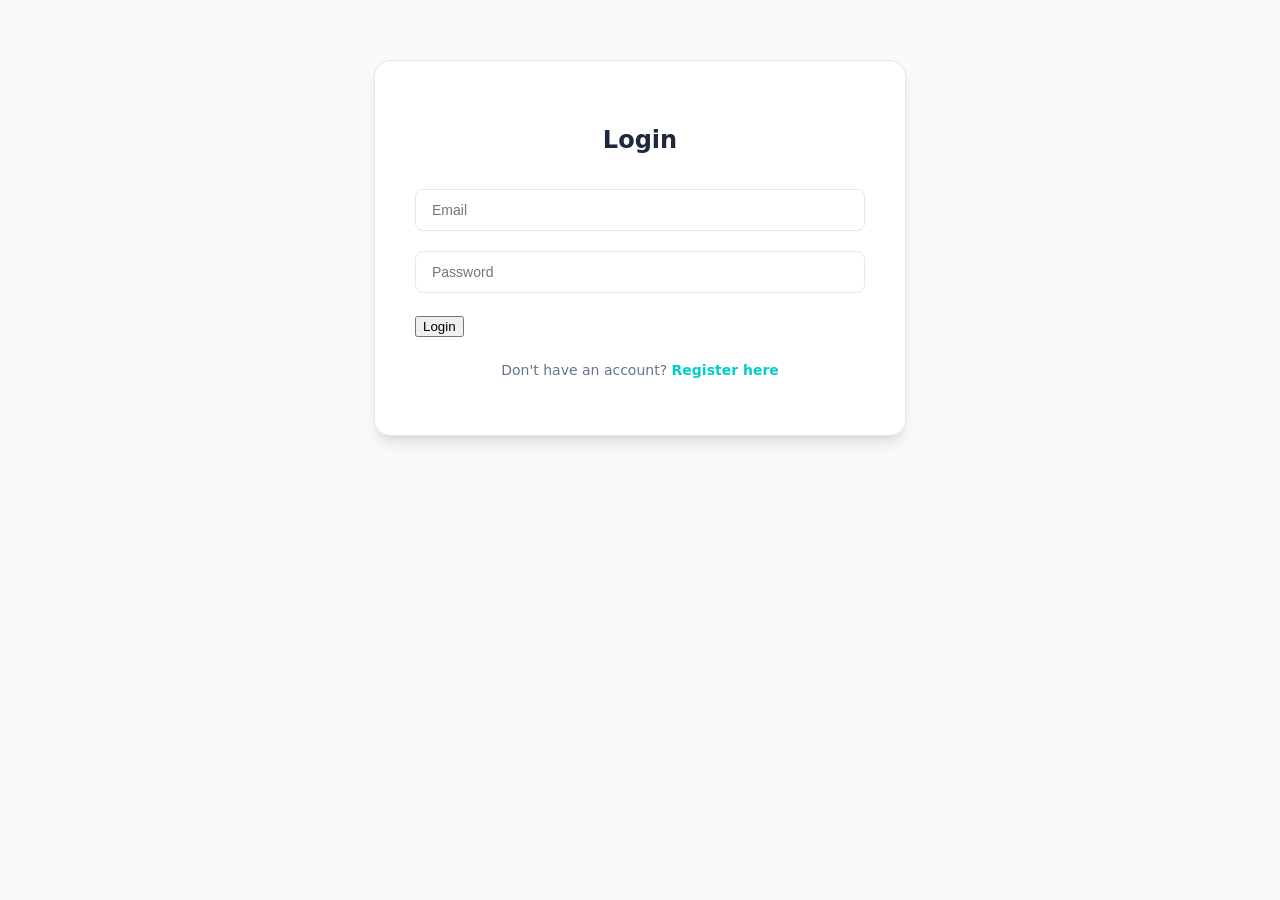
<file: frontend/index.html>
<!DOCTYPE html>
<html lang="en">

<head>
    <meta charset="UTF-8">
    <meta name="viewport" content="width=device-width, initial-scale=1.0">
    <title>Login</title>
    <link rel="stylesheet" href="css/style.css">
</head>

<body>
    <div class="container">
        <h2>Login</h2>

        <form id="loginForm">
            <input type="email" id="email" placeholder="Email" required>
            <input type="password" id="password" placeholder="Password" required>
            <button type="submit">Login</button>
        </form>

        <div class="auth-footer" style="margin-top: 20px; font-size: 14px; text-align: center;">
            <p style="color: #64748b;">Don't have an account?
                <a href="register.html" style="color: #00cec9; text-decoration: none; font-weight: 600;">Register
                    here</a>
            </p>
        </div>
    </div>

    <script src="js/auth.js"></script>
</body>


<script>
  // Base API URL
  const API = "http://127.0.0.1:5000/api";

  // ---------------- REGISTER ----------------
  async function register() {
    const name = document.getElementById("name").value;
    const email = document.getElementById("email").value;
    const password = document.getElementById("password").value;

    const res = await fetch(`${API}/register`, {
      method: "POST",
      headers: {"Content-Type": "application/json"},
      body: JSON.stringify({name, email, password})
    });
    const data = await res.json();
    alert(data.message);
  }

  // ---------------- LOGIN ----------------
  async function login() {
    const email = document.getElementById("loginEmail").value;
    const password = document.getElementById("loginPassword").value;

    const res = await fetch(`${API}/login`, {
      method: "POST",
      headers: {"Content-Type": "application/json"},
      credentials: "include",
      body: JSON.stringify({email, password})
    });
    const data = await res.json();
    alert(data.message);
  }

  // ---------------- LOGOUT ----------------
  async function logout() {
    const res = await fetch(`${API}/logout`, {
      method: "POST",
      credentials: "include"
    });
    const data = await res.json();
    alert(data.message);
  }

  // ---------------- PROFILE ----------------
  async function getProfile() {
    const res = await fetch(`${API}/profile`, {
      method: "GET",
      credentials: "include"
    });
    const data = await res.json();
    alert(JSON.stringify(data));
  }

  async function updateProfile() {
    const name = document.getElementById("updateName").value;
    const email = document.getElementById("updateEmail").value;

    const res = await fetch(`${API}/profile/update`, {
      method: "PUT",
      headers: {"Content-Type": "application/json"},
      credentials: "include",
      body: JSON.stringify({name, email})
    });
    const data = await res.json();
    alert(data.message);
  }

  // ---------------- PAYMENT ----------------
  async function createOrder() {
    const amount = parseInt(document.getElementById("amount").value);

    const res = await fetch(`${API}/create-order`, {
      method: "POST",
      headers: {"Content-Type": "application/json"},
      credentials: "include",
      body: JSON.stringify({amount})
    });
    const data = await res.json();
    alert(JSON.stringify(data));
  }

  async function paymentHistory() {
    const res = await fetch(`${API}/payment-history`, {
      method: "GET",
      credentials: "include"
    });
    const data = await res.json();
    alert(JSON.stringify(data));
  }
</script>

</html>
</file>
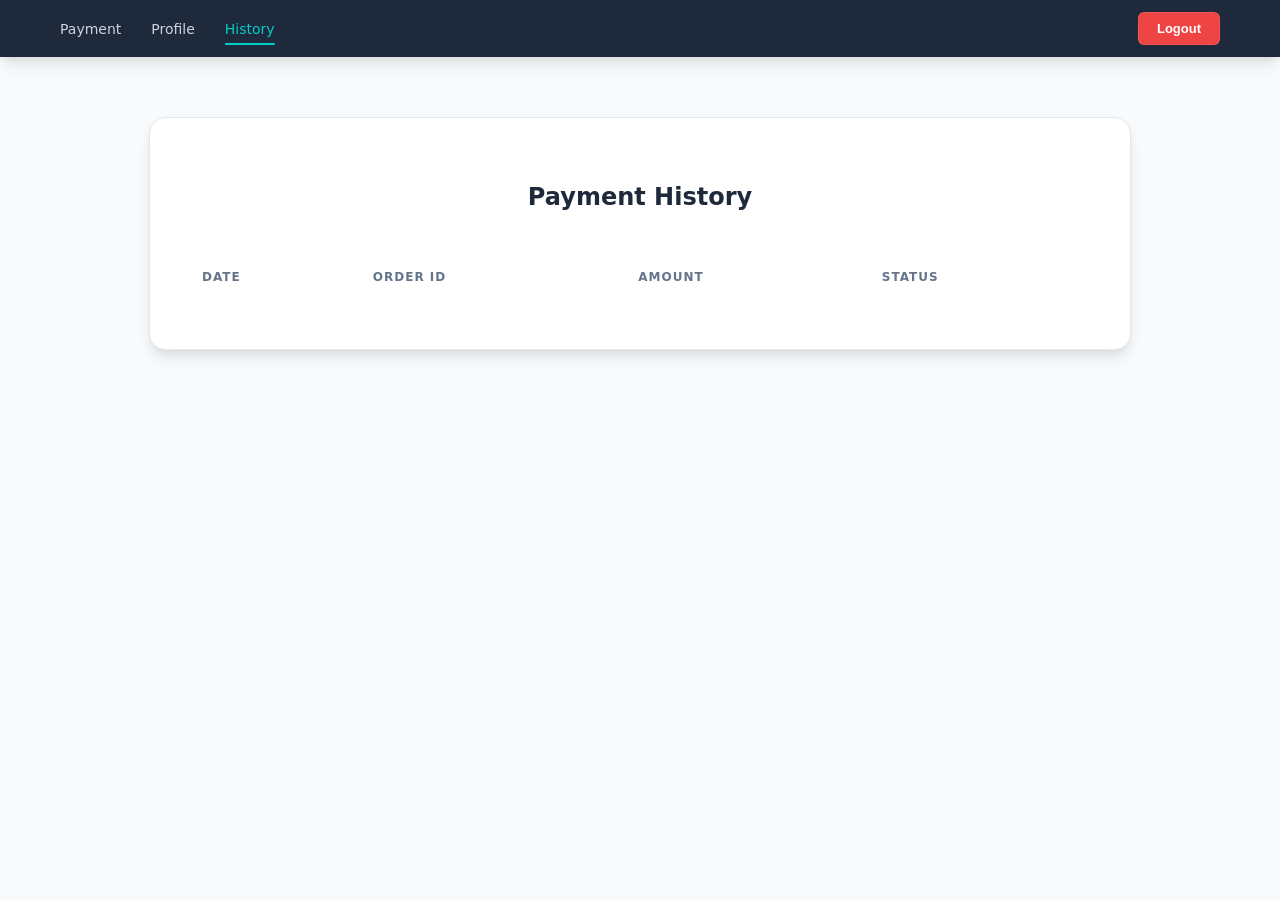
<file: frontend/history.html>
<!DOCTYPE html>

<html lang="en">

<head>
    <meta charset="UTF-8">
    <title>Payment History</title>
    <link rel="stylesheet" href="css/style.css">
</head>

<body>

    <!-- NAVBAR -->
    <div class="navbar">
        <ul class="nav-links">
            <li><a href="payment.html">Payment</a></li>
            <li><a href="profile.html">Profile</a></li>
            <li><a class="active" href="history.html">History</a></li>
        </ul>

        <div class="nav-right">
            <span id="welcomeUser"></span>
            <button onclick="logout()">Logout</button>
        </div>

    </div>


    <!-- HISTORY CONTAINER -->
    <div class="container history-container">

        <h2>Payment History</h2>

        <table>

            <thead>
                <tr>
                    <th>Date</th>
                    <th>Order ID</th>
                    <th>Amount</th>
                    <th>Status</th>
                </tr>
            </thead>

            <tbody id="historyTable">
                <!-- Data will come from checkout.js -->
            </tbody>

        </table>

    </div>


    <!-- SCRIPTS -->
    <script src="js/auth.js"></script>
    <script src="js/checkout.js"></script>


</body>

</html>
</file>
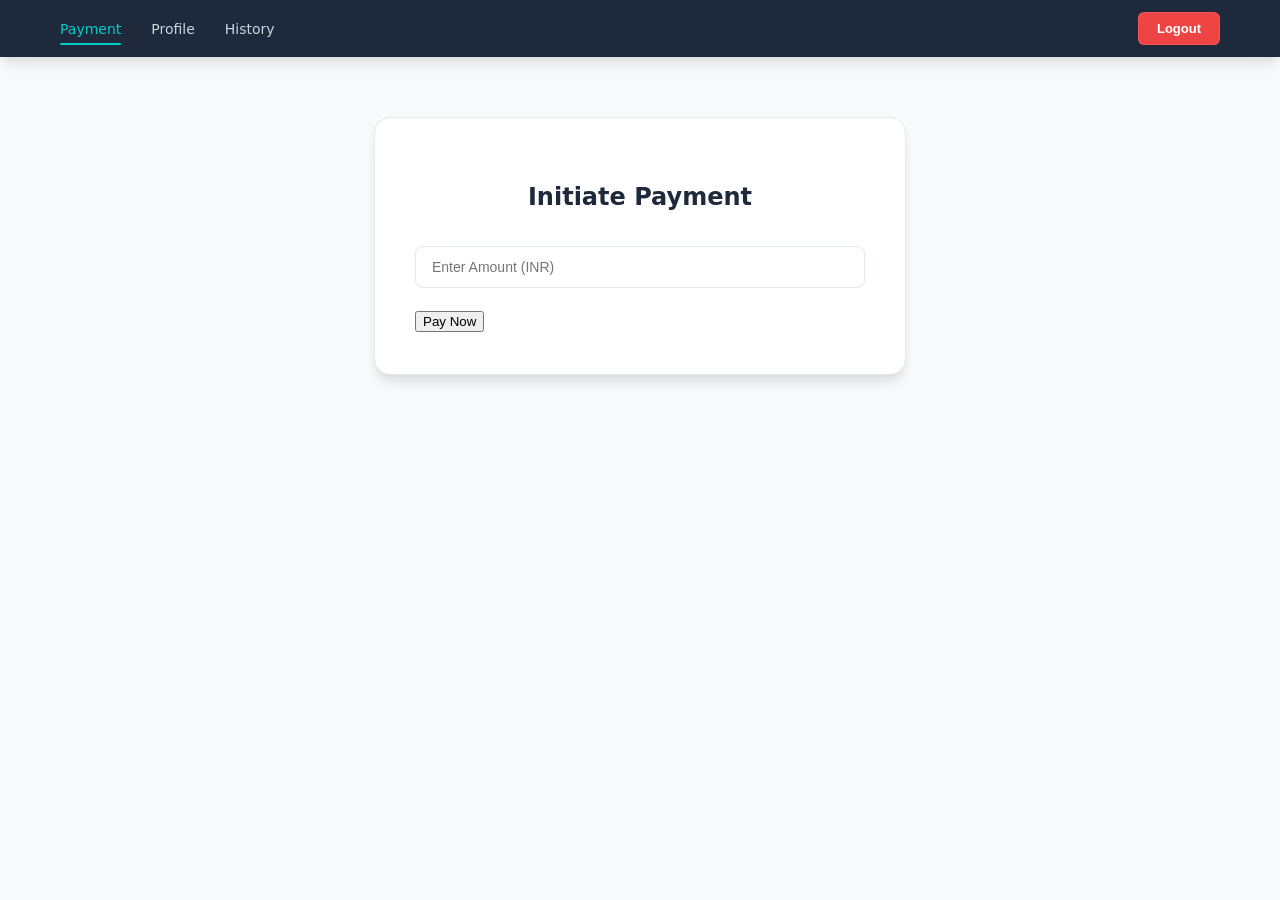
<file: frontend/payment.html>
<!DOCTYPE html>
<html lang="en">

<head>
    <meta charset="UTF-8">
    <title>Make a Payment</title>
    <link rel="stylesheet" href="css/style.css">


</head>

<body>

    <!-- NAVBAR -->
    <div class="navbar">


        <ul class="nav-links">
            <li><a class="active" href="payment.html">Payment</a></li>
            <li><a href="profile.html">Profile</a></li>
            <li><a href="history.html">History</a></li>
        </ul>

        <div class="nav-right">
            <span id="welcomeUser"></span>
            <button onclick="logout()">Logout</button>
        </div>

    </div>


    <!-- PAYMENT SECTION -->
    <div class="container">

        <h2>Initiate Payment</h2>

        <input type="number" id="payAmount" placeholder="Enter Amount (INR)" min="1">

        <button id="rzp-button1">Pay Now</button>

    </div>


    <!-- SCRIPTS -->
    <script src="js/auth.js"></script>
    <script src="https://checkout.razorpay.com/v1/checkout.js"></script>
    <script src="js/checkout.js"></script>
</body>

</body>

</html>
</file>
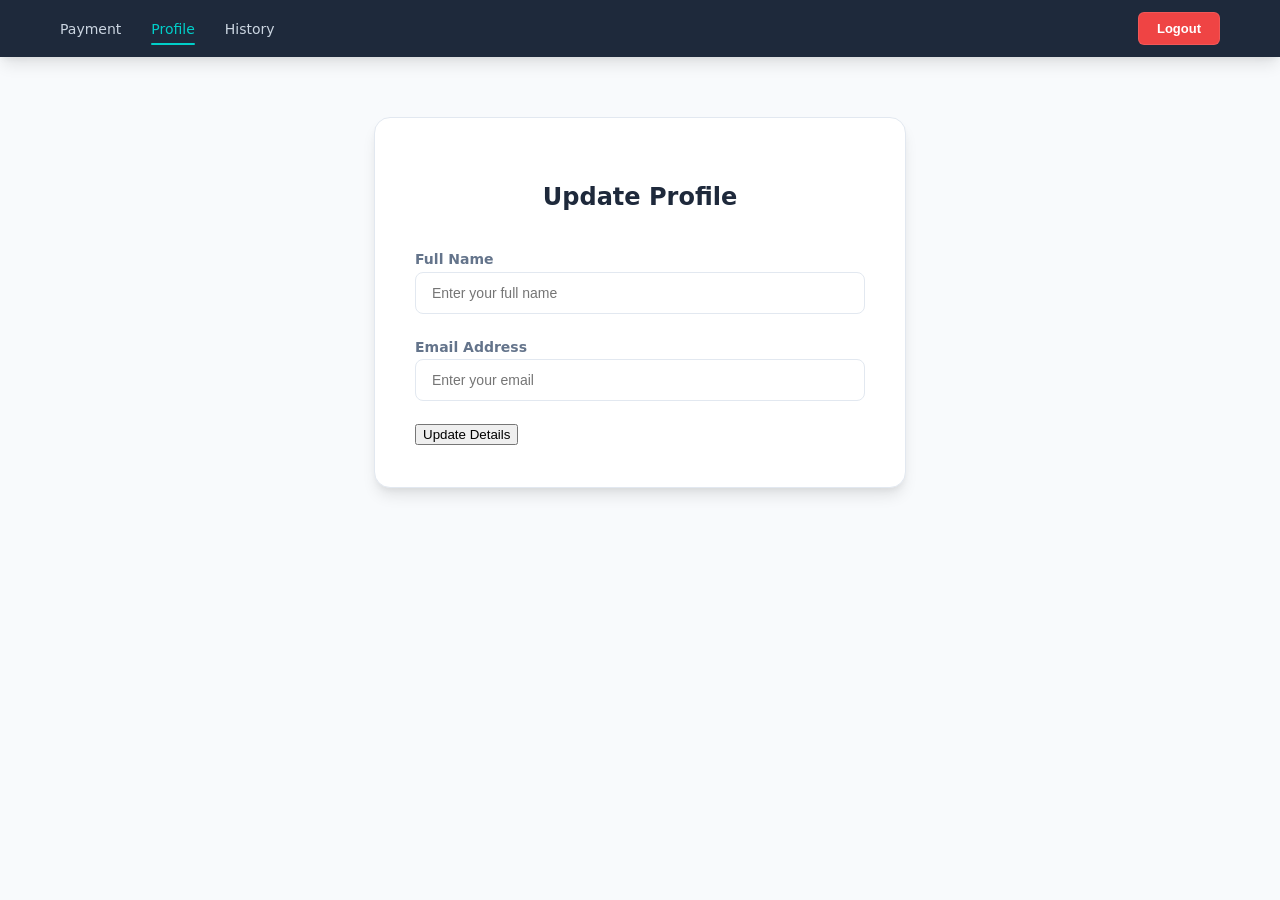
<file: frontend/profile.html>
<!DOCTYPE html>
<html lang="en">

<head>
    <meta charset="UTF-8">
    <meta name="viewport" content="width=device-width, initial-scale=1.0">
    <title>My Profile</title>
    <link rel="stylesheet" href="css/style.css">
</head>

<body>

    <div class="navbar">

        <ul class="nav-links">
            <li><a href="payment.html">Payment</a></li>
            <li><a class="active" href="profile.html">Profile</a></li>
            <li><a href="history.html">History</a></li>
        </ul>

        <div class="nav-right">
            <span id="welcomeUser"></span>
            <button onclick="logout()">Logout</button>
        </div>
    </div>

    <div class="container">
        <h2>Update Profile</h2>

        <form id="profileForm">
            <div style="text-align: left;">
                <label style="font-weight: 600; font-size: 14px; color: var(--text-muted);">Full Name</label>
                <input type="text" id="profileName" placeholder="Enter your full name" required>

                <label style="font-weight: 600; font-size: 14px; color: var(--text-muted);">Email Address</label>
                <input type="email" id="profileEmail" placeholder="Enter your email" required>
            </div>

            <button type="submit" id="updateBtn">Update Details</button>
        </form>
    </div>

    <script src="js/auth.js"></script>
    <script>
        /**
         * INITIALIZATION
         * Load the user's current profile data using Cookies.
         */
        async function loadProfile() {
            try {

                const response = await fetch("http://127.0.0.1:5000/api/profile", {
                    method: "GET",
                    credentials: "include" // Tells browser to send the JWT cookie
                });

                if (response.ok) {
                    const data = await response.json();

                    document.getElementById("profileName").value = data.name;
                    document.getElementById("profileEmail").value = data.email;
                } else if (response.status === 401) {

                    window.location.href = "index.html";
                }
            } catch (error) {
                console.error("Critical error fetching profile:", error);
            }
        }

        /**
         * PROFILE UPDATE HANDLER
         * Includes the fix for duplicate emails and Cookie-based Auth.
         */
        document.getElementById("profileForm").addEventListener("submit", async (e) => {
            e.preventDefault();

            const updateBtn = document.getElementById("updateBtn");
            const nameValue = document.getElementById("profileName").value;
            const emailValue = document.getElementById("profileEmail").value;

            // Visual feedback
            updateBtn.innerText = "Saving...";
            updateBtn.disabled = true;

            try {
                const response = await fetch("http://127.0.0.1:5000/api/profile/update", {
                    method: "PUT",
                    headers: {
                        "Content-Type": "application/json"
                    },
                    credentials: "include", // Send JWT cookie
                    body: JSON.stringify({
                        name: nameValue,
                        email: emailValue
                    })
                });

                const data = await response.json();

                if (response.ok) {
                    // 1. Update UI-only storage (name for navbar)
                    localStorage.setItem("user_name", nameValue);

                    // 2. Update the Navbar Welcome Message immediately
                    const welcomeSpan = document.getElementById("welcomeUser");
                    if (welcomeSpan) {
                        welcomeSpan.innerText = `Hello, ${nameValue}`;
                    }

                    alert("Profile updated successfully!");
                } else {
                    // This will now correctly alert "Email already in use" 

                    alert(data.message || "Failed to update profile.");
                }

            } catch (error) {
                console.error("Critical error during profile update:", error);
                alert("An error occurred. Please try again.");
            } finally {
                updateBtn.innerText = "Update Details";
                updateBtn.disabled = false;
            }
        });

        // Initialize profile on page load
        document.addEventListener("DOMContentLoaded", loadProfile);
    </script>

</body>

</html>
</file>
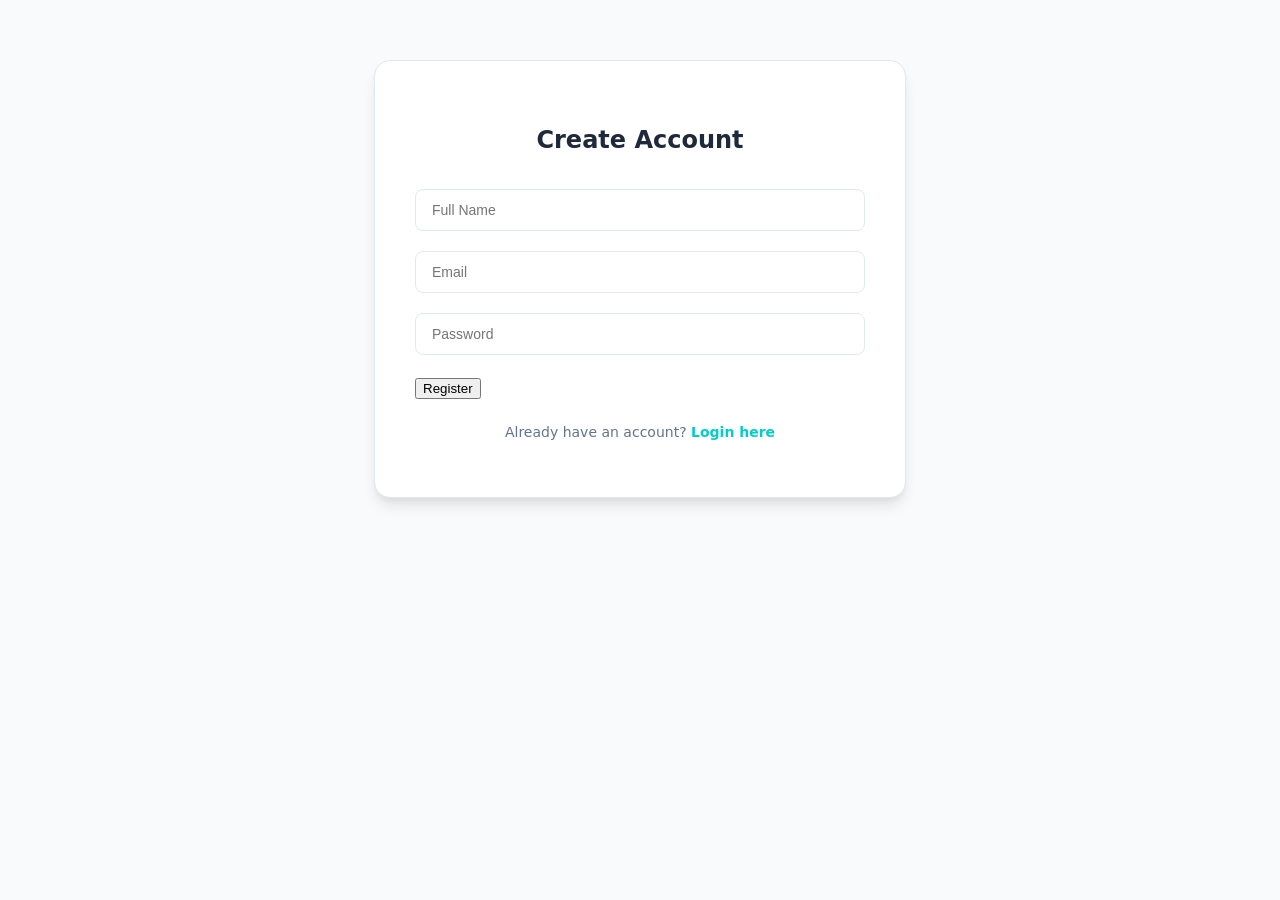
<file: frontend/register.html>
<!DOCTYPE html>
<html lang="en">

<head>
    <meta charset="UTF-8">
    <title>Register - Payment App</title>
    <link rel="stylesheet" href="css/style.css">
</head>

<body>

    <div class="container">
        <h2>Create Account</h2>
        <form id="registerForm">
            <input type="text" id="name" placeholder="Full Name" required>
            <input type="email" id="email" placeholder="Email" required>
            <input type="password" id="password" placeholder="Password" required>
            <button type="submit">Register</button>
            <div class="auth-footer" style="margin-top: 20px; font-size: 14px; text-align: center;">
                <p style="color: #64748b;">Already have an account?
                    <a href="index.html" style="color: #00cec9; text-decoration: none; font-weight: 600;">Login here</a>
                </p>
            </div>
        </form>
    </div>

    <script src="js/auth.js"></script>
</body>

</html>
</file>
<file: frontend/css/style.css>
/* GLOBAL STYLES & VARIABLES */

:root {
    --primary-bg: #f8fafc;
    --card-bg: #ffffff;
    --nav-bg: #1e293b;
    --accent: #00cec9;
    --accent-hover: #00b5b5;
    --danger: #ef4444;
    --danger-hover: #dc2626;
    --text-main: #334155;
    --text-muted: #64748b;
    --shadow: 0 10px 15px -3px rgba(0, 0, 0, 0.1), 0 4px 6px -2px rgba(0, 0, 0, 0.05);
}

body {
    font-family: 'Inter', 'Segoe UI', system-ui, -apple-system, sans-serif;
    background-color: var(--primary-bg);
    color: var(--text-main);
    margin: 0;
    line-height: 1.6;
}


/* MODERN NAVBAR */

.navbar {
    display: flex;
    justify-content: space-between;
    align-items: center;
    background: var(--nav-bg);
    padding: 12px 60px;
    box-shadow: var(--shadow);
    position: sticky;
    top: 0;
    z-index: 1000;
}

.logo h2 {
    margin: 0;
    font-size: 1.4rem;
    font-weight: 700;
    letter-spacing: -0.5px;
    color: #fff;
    background: linear-gradient(to right, #00cec9, #81ecec);

    background-clip: text;
    /* Standard property */
    -webkit-background-clip: text;

    -webkit-text-fill-color: transparent;
}

.nav-links {
    list-style: none;
    display: flex;
    gap: 30px;
    margin: 0;
    padding: 0;
}

.nav-links a {
    text-decoration: none;
    color: #cbd5e1;
    font-size: 14px;
    font-weight: 500;
    transition: all 0.3s ease;
    position: relative;
    padding: 8px 0;
}

.nav-links a:hover {
    color: var(--accent);
}

.nav-links a.active {
    color: var(--accent);
}

.nav-links a.active::after {
    content: '';
    position: absolute;
    bottom: 0;
    left: 0;
    width: 100%;
    height: 2px;
    background: var(--accent);
    border-radius: 2px;
}

/* NAV RIGHT & BUTTONS */

.nav-right {
    display: flex;
    align-items: center;
    gap: 20px;
}

#welcomeUser {
    font-size: 0.9rem;
    color: #f1f5f9;
    font-weight: 400;
}

.nav-right button {
    padding: 8px 18px;
    border: 1px solid rgba(255, 255, 255, 0.1);
    background: var(--danger);
    color: white;
    cursor: pointer;
    border-radius: 6px;
    font-size: 13px;
    font-weight: 600;
    transition: transform 0.2s ease, background 0.3s ease;
}

.nav-right button:hover {
    background: var(--danger-hover);
    transform: translateY(-1px);
}


/* MAIN CONTAINER */

.container {
    background: var(--card-bg);
    max-width: 450px;
    margin: 60px auto;
    padding: 40px;
    border-radius: 16px;
    box-shadow: var(--shadow);
    border: 1px solid #e2e8f0;
}

.history-container {
    max-width: 900px;
    animation: fadeIn 0.6s ease-out;
}

h2 {
    text-align: center;
    color: var(--nav-bg);
    margin-bottom: 30px;
    font-weight: 700;
}


/* INTERACTIVE TABLE */

table {
    width: 100%;
    border-collapse: separate;
    border-spacing: 0 10px;
    margin-top: 20px;
}

th {
    text-transform: uppercase;
    font-size: 12px;
    letter-spacing: 1px;
    color: var(--text-muted);
    padding: 12px;
    text-align: left;
    border: none;
}

td {
    background: #fff;
    padding: 16px 12px;
    border-top: 1px solid #f1f5f9;
    border-bottom: 1px solid #f1f5f9;
    font-size: 14px;
    color: var(--text-main);
}

td:first-child {
    border-left: 1px solid #f1f5f9;
    border-top-left-radius: 8px;
    border-bottom-left-radius: 8px;
}

td:last-child {
    border-right: 1px solid #f1f5f9;
    border-top-right-radius: 8px;
    border-bottom-right-radius: 8px;
}

tr:hover td {
    background-color: #f8fafc;
    border-color: var(--accent);
    transition: background 0.2s ease;
}

/* Status Badges */
.status-success {
    color: #059669;
    background: #ecfdf5;
    padding: 4px 10px;
    border-radius: 20px;
    font-size: 12px;
    font-weight: 600;
}


/* INPUTS & ANIMATIONS */

input {
    padding: 12px 16px;
    width: 100%;
    margin-bottom: 20px;
    border: 1.5px solid #e2e8f0;
    border-radius: 8px;
    font-size: 14px;
    transition: all 0.3s ease;
    box-sizing: border-box;
}

input:focus {
    outline: none;
    border-color: var(--accent);
    box-shadow: 0 0 0 4px rgba(0, 206, 201, 0.1);
}

@keyframes fadeIn {
    from {
        opacity: 0;
        transform: translateY(10px);
    }

    to {
        opacity: 1;
        transform: translateY(0);
    }
}

.auth-footer {
    text-align: center;
    color: #64748b;
}

.auth-footer a:hover {
    text-decoration: underline !important;
}
</file>
